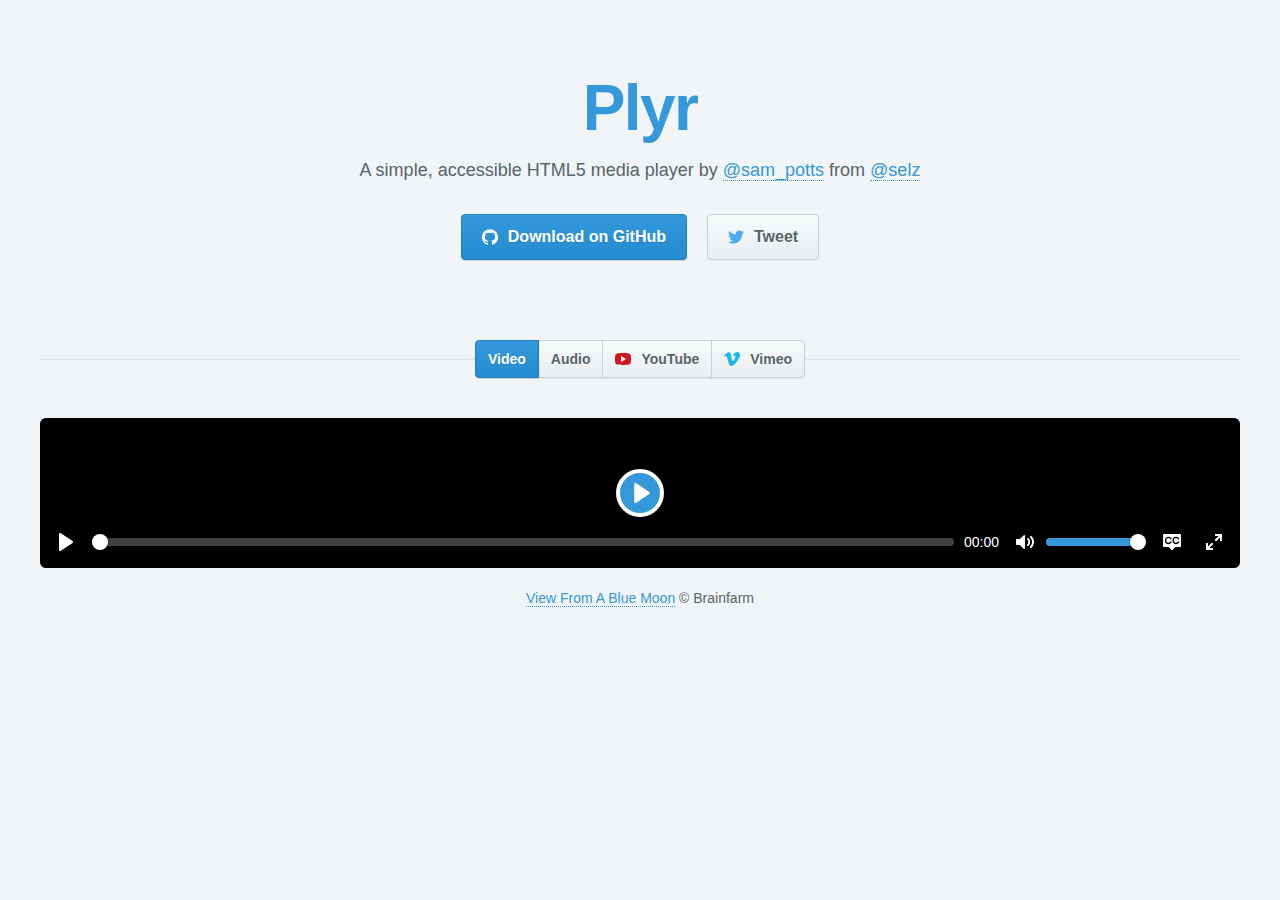
<file: concert-tecket/lib/plyr/demo/index.html>
<!doctype html>
<html lang="en">
    <head>
        <meta charset="utf-8" />
        <title>Plyr - A simple HTML5 media player</title>
        <meta name="description" content="A simple HTML5 media player with custom controls and WebVTT captions.">
        <meta name="author" content="Sam Potts">
        <meta name="viewport" content="width=device-width, initial-scale=1">

        <!-- Styles -->
        <link rel="stylesheet" href="../dist/plyr.css">

        <!-- Docs styles -->
        <link rel="stylesheet" href="dist/demo.css">
    </head>
    <body>
        <header>
            <h1>Plyr</h1>
            <p>A simple, accessible HTML5 media player by <a href="https://twitter.com/sam_potts" target="_blank">@sam_potts</a> from <a href="https://twitter.com/selz" target="_blank">@selz</a></p>
            <nav>
                <ul>
                    <li>
                        <a href="https://github.com/selz/plyr" target="_blank" class="btn btn--large btn--primary" data-shr-network="github">
                            <svg class="icon"><use xlink:href="#icon-github"/></svg>Download on GitHub
                        </a>
                    </li>
                    <li>
                        <a href="https://twitter.com/intent/tweet?text=A+simple+HTML5+media+player+with+custom+controls+and+WebVTT+captions.&url=http%3A%2F%2Fplyr.io&via=Sam_Potts" target="_blank" class="btn btn--large btn--twitter" data-shr-network="twitter">
                            <svg class="icon"><use xlink:href="#icon-twitter"/></svg>Tweet
                        </a>
                    </li>
                </ul>
            </nav>
        </header>

        <main role="main" id="main">
            <nav class="btn__bar">
                <ul>
                    <li class="active">
                        <button type="button" class="btn" data-source="video">Video</button>
                    </li>
                    <li>
                        <button type="button" class="btn" data-source="audio">Audio</button>
                    </li>
                    <li>
                        <button type="button" class="btn btn--youtube" data-source="youtube"><svg class="icon"><use xlink:href="#icon-youtube"/></svg>YouTube</button>
                    </li>
                    <li>
                        <button type="button" class="btn btn--vimeo" data-source="vimeo"><svg class="icon"><use xlink:href="#icon-vimeo"/></svg>Vimeo</button>
                    </li>
                </ul>
            </nav>
            <section>
                <video poster="https://cdn.selz.com/plyr/1.5/View_From_A_Blue_Moon_Trailer-HD.jpg" controls crossorigin>
                    <!-- Video files -->
                    <source src="https://cdn.selz.com/plyr/1.5/View_From_A_Blue_Moon_Trailer-HD.mp4" type="video/mp4">
                    <source src="https://cdn.selz.com/plyr/1.5/View_From_A_Blue_Moon_Trailer-HD.webm" type="video/webm">

                    <!-- Text track file -->
                    <track kind="captions" label="English" srclang="en" src="https://cdn.selz.com/plyr/1.5/View_From_A_Blue_Moon_Trailer-HD.en.vtt" default>

                    <!-- Fallback for browsers that don't support the <video> element -->
                    <a href="https://cdn.selz.com/plyr/1.5/View_From_A_Blue_Moon_Trailer-HD.mp4" download>Download</a>
                </video>

                <ul>
                    <li class="plyr__cite plyr__cite--video"><small><a href="http://viewfromabluemoon.com/" target="_blank">View From A Blue Moon</a> &copy; Brainfarm</small></li>
                    <li class="plyr__cite plyr__cite--audio"><small><a href="http://www.kishibashi.com/" target="_blank">Kishi Bashi &ndash; &ldquo;It All Began With A Burst&rdquo;</a> &copy; Kishi Bashi</small></li>
                    <li class="plyr__cite plyr__cite--youtube"><small><a href="https://www.youtube.com/watch?v=bTqVqk7FSmY" target="_blank">View From A Blue Moon</a> on <span class="color--youtube"><svg class="icon"><use xlink:href="#icon-youtube"/></svg>YouTube</span></small>
                    <li class="plyr__cite plyr__cite--vimeo"><small><a href="https://vimeo.com/ondemand/viewfromabluemoon4k" target="_blank">View From A Blue Moon</a> on <span class="color--vimeo"><svg class="icon"><use xlink:href="#icon-vimeo"/></svg>Vimeo</span></small>
                </ul>
            </section>
        </main>

        <!-- Plyr core script -->
        <script src="../dist/plyr.js"></script>

        <!-- Docs script -->
        <script src="dist/demo.js"></script>

        <!-- Rangetouch to fix <input type="range"> on touch devices (see https://rangetouch.com) -->
        <script src="https://cdn.rangetouch.com/0.0.9/rangetouch.js" async></script>

        <!-- Sharing libary (https://shr.one) -->
        <script src="https://cdn.shr.one/0.1.9/shr.js"></script>
        <script>if(window.shr) { window.shr.setup({ count: { classname: 'btn__count' } }); }</script>
    </body>
</html>
</file>
<file: concert-tecket/lib/plyr/dist/plyr.css>
.plyr input[type=range]:focus,.plyr:focus{outline:0}.plyr .plyr__video-embed iframe,.plyr__tooltip{pointer-events:none}@keyframes plyr-progress{to{background-position:25px 0}}.plyr{position:relative;max-width:100%;min-width:200px;font-family:Avenir,'Avenir Next','Helvetica Neue','Segoe UI',Helvetica,Arial,sans-serif;direction:ltr}.plyr,.plyr *,.plyr ::after,.plyr ::before{box-sizing:border-box}.plyr a,.plyr button,.plyr input,.plyr label{-ms-touch-action:manipulation;touch-action:manipulation}.plyr audio,.plyr video{width:100%;height:auto;vertical-align:middle;border-radius:inherit}.plyr input[type=range]{display:block;height:20px;width:100%;margin:0;padding:0;vertical-align:middle;-webkit-appearance:none;-moz-appearance:none;appearance:none;cursor:pointer;border:none;background:0 0}.plyr input[type=range]::-webkit-slider-runnable-track{height:8px;background:0 0;border:0;border-radius:4px;-webkit-user-select:none;user-select:none}.plyr input[type=range]::-webkit-slider-thumb{-webkit-appearance:none;margin-top:-4px;position:relative;height:16px;width:16px;background:#fff;border:2px solid transparent;border-radius:100%;transition:background .2s ease,border .2s ease,transform .2s ease;box-shadow:0 1px 1px rgba(0,0,0,.15),0 0 0 1px rgba(0,0,0,.15);box-sizing:border-box}.plyr input[type=range]::-moz-range-track{height:8px;background:0 0;border:0;border-radius:4px;-moz-user-select:none;user-select:none}.plyr input[type=range]::-moz-range-thumb{position:relative;height:16px;width:16px;background:#fff;border:2px solid transparent;border-radius:100%;transition:background .2s ease,border .2s ease,transform .2s ease;box-shadow:0 1px 1px rgba(0,0,0,.15),0 0 0 1px rgba(0,0,0,.15);box-sizing:border-box}.plyr input[type=range]::-ms-track{height:8px;background:0 0;border:0;color:transparent}.plyr input[type=range]::-ms-fill-upper{height:8px;background:0 0;border:0;border-radius:4px;-ms-user-select:none;user-select:none}.plyr input[type=range]::-ms-fill-lower{height:8px;border:0;border-radius:4px;-ms-user-select:none;user-select:none;background:#3498db}.plyr input[type=range]::-ms-thumb{position:relative;height:16px;width:16px;background:#fff;border:2px solid transparent;border-radius:100%;transition:background .2s ease,border .2s ease,transform .2s ease;box-shadow:0 1px 1px rgba(0,0,0,.15),0 0 0 1px rgba(0,0,0,.15);box-sizing:border-box;margin-top:0}.plyr input[type=range]::-ms-tooltip{display:none}.plyr input[type=range]::-moz-focus-outer{border:0}.plyr input[type=range].tab-focus:focus{outline-offset:3px}.plyr input[type=range]:active::-webkit-slider-thumb{background:#3498db;border-color:#fff;transform:scale(1.25)}.plyr input[type=range]:active::-moz-range-thumb{background:#3498db;border-color:#fff;transform:scale(1.25)}.plyr input[type=range]:active::-ms-thumb{background:#3498db;border-color:#fff;transform:scale(1.25)}.plyr--video input[type=range].tab-focus:focus{outline:rgba(255,255,255,.5) dotted 1px}.plyr--audio input[type=range].tab-focus:focus{outline:rgba(86,93,100,.5) dotted 1px}.plyr__sr-only{clip:rect(1px,1px,1px,1px);overflow:hidden;position:absolute!important;padding:0!important;border:0!important;height:1px!important;width:1px!important}.plyr__video-wrapper{position:relative;background:#000;border-radius:inherit}.plyr__video-embed{padding-bottom:56.25%;height:0;overflow:hidden;z-index:0}.plyr__video-embed iframe{position:absolute;top:0;left:0;width:100%;height:100%;border:0;-webkit-user-select:none;-moz-user-select:none;-ms-user-select:none;user-select:none;z-index:1}.plyr__video-embed>div{position:relative;padding-bottom:200%;transform:translateY(-35.95%)}.plyr video::-webkit-media-text-track-container{display:none}.plyr__captions{display:none;position:absolute;bottom:0;left:0;width:100%;padding:20px;transform:translateY(-40px);transition:transform .3s ease;color:#fff;font-size:16px;text-align:center;font-weight:400}.plyr__captions span{border-radius:2px;padding:3px 10px;background:rgba(0,0,0,.7);-webkit-box-decoration-break:clone;box-decoration-break:clone;line-height:150%}.plyr__captions span:empty{display:none}@media (min-width:768px){.plyr__captions{font-size:24px}}.plyr--captions-active .plyr__captions{display:block}.plyr--hide-controls .plyr__captions{transform:translateY(-15px)}@media (min-width:1024px){.plyr--fullscreen-active .plyr__captions{font-size:32px}}.plyr ::-webkit-media-controls{display:none}.plyr__controls{display:-ms-flexbox;display:flex;-ms-flex-align:center;align-items:center;line-height:1;text-align:center}.plyr__controls .plyr__progress,.plyr__controls .plyr__time,.plyr__controls>button{margin-left:5px}.plyr__controls .plyr__progress:first-child,.plyr__controls .plyr__time:first-child,.plyr__controls>button:first-child{margin-left:0}.plyr__controls .plyr__volume{margin-left:5px}.plyr__controls [data-plyr=pause]{margin-left:0}.plyr__controls button{position:relative;display:inline-block;-ms-flex-negative:0;flex-shrink:0;overflow:visible;vertical-align:middle;padding:7px;border:0;background:0 0;border-radius:3px;cursor:pointer;transition:background .3s ease,color .3s ease,opacity .3s ease;color:inherit}.plyr__controls button svg{width:18px;height:18px;display:block;fill:currentColor}.plyr__controls button:focus{outline:0}.plyr__controls .icon--captions-on,.plyr__controls .icon--exit-fullscreen,.plyr__controls .icon--muted{display:none}@media (min-width:480px){.plyr__controls .plyr__progress,.plyr__controls .plyr__time,.plyr__controls>button{margin-left:10px}}.plyr--hide-controls .plyr__controls{opacity:0;pointer-events:none}.plyr--video .plyr__controls{position:absolute;left:0;right:0;bottom:0;padding:50px 10px 10px;background:linear-gradient(rgba(0,0,0,0),rgba(0,0,0,.5));border-bottom-left-radius:inherit;border-bottom-right-radius:inherit;color:#fff;transition:opacity .3s ease}.plyr--video .plyr__controls button.tab-focus:focus,.plyr--video .plyr__controls button:hover{background:#3498db;color:#fff}.plyr--audio .plyr__controls{padding:10px;border-radius:inherit;background:#fff;border:1px solid #dbe3e8;color:#565D64}.plyr--audio .plyr__controls button.tab-focus:focus,.plyr--audio .plyr__controls button:hover,.plyr__play-large{background:#3498db;color:#fff}.plyr__play-large{display:none;position:absolute;z-index:1;top:50%;left:50%;transform:translate(-50%,-50%);padding:10px;border:4px solid currentColor;border-radius:100%;box-shadow:0 1px 1px rgba(0,0,0,.15);transition:all .3s ease}.plyr__play-large svg{position:relative;left:2px;width:20px;height:20px;display:block;fill:currentColor}.plyr__play-large:focus{outline:rgba(255,255,255,.5) dotted 1px}.plyr .plyr__play-large{display:inline-block}.plyr--audio .plyr__play-large,.plyr--playing .plyr__controls [data-plyr=play],.plyr__controls [data-plyr=pause]{display:none}.plyr--playing .plyr__play-large{opacity:0;visibility:hidden}.plyr--playing .plyr__controls [data-plyr=pause]{display:inline-block}.plyr--captions-active .plyr__controls .icon--captions-on,.plyr--fullscreen-active .icon--exit-fullscreen,.plyr--muted .plyr__controls .icon--muted{display:block}.plyr [data-plyr=captions],.plyr [data-plyr=fullscreen],.plyr--captions-active .plyr__controls .icon--captions-on+svg,.plyr--fullscreen-active .icon--exit-fullscreen+svg,.plyr--muted .plyr__controls .icon--muted+svg{display:none}.plyr--captions-enabled [data-plyr=captions],.plyr--fullscreen-enabled [data-plyr=fullscreen]{display:inline-block}.plyr__tooltip{position:absolute;z-index:2;bottom:100%;margin-bottom:10px;padding:5px 7.5px;opacity:0;background:rgba(0,0,0,.7);border-radius:3px;color:#fff;font-size:14px;line-height:1.3;transform:translate(-50%,10px) scale(.8);transform-origin:50% 100%;transition:transform .2s .1s ease,opacity .2s .1s ease}.plyr__tooltip::before{content:'';position:absolute;width:0;height:0;left:50%;transform:translateX(-50%);bottom:-4px;border-right:4px solid transparent;border-top:4px solid rgba(0,0,0,.7);border-left:4px solid transparent;z-index:2}.plyr button.tab-focus:focus .plyr__tooltip,.plyr button:hover .plyr__tooltip,.plyr__tooltip--visible{opacity:1;transform:translate(-50%,0) scale(1)}.plyr button:hover .plyr__tooltip{z-index:3}.plyr__controls button:first-child .plyr__tooltip{left:0;transform:translate(0,10px) scale(.8);transform-origin:0 100%}.plyr__controls button:first-child .plyr__tooltip::before{left:16px}.plyr__controls button:last-child .plyr__tooltip{right:0;transform:translate(0,10px) scale(.8);transform-origin:100% 100%}.plyr__controls button:last-child .plyr__tooltip::before{left:auto;right:16px;transform:translateX(50%)}.plyr__controls button:first-child .plyr__tooltip--visible,.plyr__controls button:first-child.tab-focus:focus .plyr__tooltip,.plyr__controls button:first-child:hover .plyr__tooltip,.plyr__controls button:last-child .plyr__tooltip--visible,.plyr__controls button:last-child.tab-focus:focus .plyr__tooltip,.plyr__controls button:last-child:hover .plyr__tooltip{transform:translate(0,0) scale(1)}.plyr__progress{position:relative;display:none;-ms-flex:1;flex:1}.plyr__progress input[type=range]{position:relative;z-index:2}.plyr__progress input[type=range]::-webkit-slider-runnable-track{background:0 0}.plyr__progress input[type=range]::-moz-range-track{background:0 0}.plyr__progress input[type=range]::-ms-fill-upper{background:0 0}.plyr__progress .plyr__tooltip{left:0}.plyr .plyr__progress{display:inline-block}.plyr__progress--buffer,.plyr__progress--played,.plyr__volume--display{position:absolute;left:0;top:50%;width:100%;height:8px;margin:-4px 0 0;padding:0;vertical-align:top;-webkit-appearance:none;-moz-appearance:none;appearance:none;border:none;border-radius:100px}.plyr__progress--buffer::-webkit-progress-bar,.plyr__progress--played::-webkit-progress-bar,.plyr__volume--display::-webkit-progress-bar{background:0 0}.plyr__progress--buffer::-webkit-progress-value,.plyr__progress--played::-webkit-progress-value,.plyr__volume--display::-webkit-progress-value{background:currentColor;border-radius:100px;min-width:8px}.plyr__progress--buffer::-moz-progress-bar,.plyr__progress--played::-moz-progress-bar,.plyr__volume--display::-moz-progress-bar{background:currentColor;border-radius:100px;min-width:8px}.plyr__progress--buffer::-ms-fill,.plyr__progress--played::-ms-fill,.plyr__volume--display::-ms-fill{border-radius:100px}.plyr__progress--played,.plyr__volume--display{z-index:1;color:#3498db;background:0 0;transition:none}.plyr__progress--played::-webkit-progress-value,.plyr__volume--display::-webkit-progress-value{min-width:8px;max-width:99%;border-top-right-radius:0;border-bottom-right-radius:0;transition:none}.plyr__progress--played::-moz-progress-bar,.plyr__volume--display::-moz-progress-bar{min-width:8px;max-width:99%;border-top-right-radius:0;border-bottom-right-radius:0;transition:none}.plyr__progress--played::-ms-fill,.plyr__volume--display::-ms-fill{display:none}.plyr__progress--buffer::-webkit-progress-value{transition:width .2s ease}.plyr__progress--buffer::-moz-progress-bar{transition:width .2s ease}.plyr__progress--buffer::-ms-fill{transition:width .2s ease}.plyr--video .plyr__progress--buffer,.plyr--video .plyr__volume--display{background:rgba(255,255,255,.25)}.plyr--video .plyr__progress--buffer{color:rgba(255,255,255,.25)}.plyr--audio .plyr__progress--buffer,.plyr--audio .plyr__volume--display{background:rgba(198,214,219,.66)}.plyr--audio .plyr__progress--buffer{color:rgba(198,214,219,.66)}.plyr--loading .plyr__progress--buffer{animation:plyr-progress 1s linear infinite;background-size:25px 25px;background-repeat:repeat-x;background-image:linear-gradient(-45deg,rgba(0,0,0,.15) 25%,transparent 25%,transparent 50%,rgba(0,0,0,.15) 50%,rgba(0,0,0,.15) 75%,transparent 75%,transparent);color:transparent}.plyr--video.plyr--loading .plyr__progress--buffer{background-color:rgba(255,255,255,.25)}.plyr--audio.plyr--loading .plyr__progress--buffer{background-color:rgba(198,214,219,.66)}.plyr__time{display:inline-block;vertical-align:middle;font-size:14px}.plyr__time+.plyr__time{display:none}@media (min-width:768px){.plyr__time+.plyr__time{display:inline-block}}.plyr__time+.plyr__time::before{content:'\2044';margin-right:10px}.plyr__volume{display:none}.plyr .plyr__volume{-ms-flex:1;flex:1;position:relative}.plyr .plyr__volume input[type=range]{position:relative;z-index:2}@media (min-width:480px){.plyr .plyr__volume{display:block;max-width:60px}}@media (min-width:768px){.plyr .plyr__volume{max-width:100px}}.plyr--is-ios .plyr__volume,.plyr--is-ios [data-plyr=mute]{display:none!important}.plyr--fullscreen-active{position:fixed;top:0;left:0;right:0;bottom:0;height:100%;width:100%;z-index:10000000;background:#000;border-radius:0!important}.plyr--fullscreen-active video{height:100%}.plyr--fullscreen-active .plyr__video-wrapper{height:100%;width:100%}.plyr--fullscreen-active .plyr__controls{position:absolute;bottom:0;left:0;right:0}.plyr--fullscreen-active.plyr--vimeo .plyr__video-wrapper{height:0;top:50%;transform:translateY(-50%)}
</file>
<file: concert-tecket/lib/plyr/demo/dist/demo.css>
/*! normalize.css v2.1.3 | MIT License | git.io/normalize */a.logo,img,legend{border:0}a,h1,h2{color:#3498db}article,aside,details,figcaption,figure,footer,header,hgroup,main,nav,section,small,summary{display:block}body,figure,li,ul{margin:0}[hidden],template{display:none}li,nav ul,ul{list-style:none;padding:0}legend,li,nav ul,ul{padding:0}.btn__bar,sub,sup{position:relative}audio,canvas,video{display:inline-block}audio:not([controls]){display:none;height:0}html{font-family:sans-serif;-ms-text-size-adjust:100%;-webkit-text-size-adjust:100%}a{background:0 0;text-decoration:none;border-bottom:1px dotted currentColor;transition:background .3s ease,color .3s ease,border .3s ease}a:active,a:hover{outline:0}abbr[title]{border-bottom:1px dotted}b,strong{font-weight:700}dfn{font-style:italic}hr{box-sizing:content-box;height:0}mark{background:#ff0;color:#000}code,kbd,pre,samp{font-family:monospace,serif;font-size:1em}pre{white-space:pre-wrap}.btn__bar,nav li{white-space:nowrap}q{quotes:"\201C" "\201D" "\2018" "\2019"}sub,sup{font-size:75%;line-height:0;vertical-align:baseline}sup{top:-.5em}sub{bottom:-.25em}svg:not(:root){overflow:hidden}fieldset{border:1px solid silver;margin:0 2px;padding:.35em .625em .75em}button,input,select,textarea{font-family:inherit;font-size:100%;margin:0}button,input{line-height:normal}button,select{text-transform:none}button,html input[type=button],input[type=reset],input[type=submit]{-webkit-appearance:button;cursor:pointer}button[disabled],html input[disabled]{cursor:default}input[type=checkbox],input[type=radio]{box-sizing:border-box;padding:0}input[type=search]{-webkit-appearance:textfield;box-sizing:content-box}input[type=search]::-webkit-search-cancel-button,input[type=search]::-webkit-search-decoration{-webkit-appearance:none}button::-moz-focus-inner,input::-moz-focus-inner{border:0;padding:0}textarea{overflow:auto;vertical-align:top}table{border-collapse:collapse;border-spacing:0}@keyframes fade-in{0%{opacity:0}100%{opacity:1}}@font-face{font-family:Avenir;src:url(//cdn.plyr.io/fonts/avenir-medium.woff2) format("woff2"),url(//cdn.plyr.io/fonts/avenir-medium.woff) format("woff");font-style:normal;font-weight:500}@font-face{font-family:Avenir;src:url(//cdn.plyr.io/fonts/avenir-bold.woff2) format("woff2"),url(//cdn.plyr.io/fonts/avenir-bold.woff) format("woff");font-style:normal;font-weight:700}html{font-size:100%;height:100%;background:fixed #f2f5f7}body{font-family:Avenir,"Helvetica Neue",Helvetica,Arial,sans-serif;line-height:1.5;text-align:center;color:#55646b;font-weight:500;-moz-osx-font-smoothing:grayscale;-webkit-font-smoothing:antialiased;padding:10px}h1,h2{letter-spacing:-.025em;margin:0 0 10px;line-height:1.2;font-weight:700}h1{font-size:64px;font-size:4rem}p,small{margin:0 0 20px}small{padding:0 10px;font-size:14px;font-size:.875rem}a:focus,a:hover{color:#343f4a;border-bottom-color:transparent}a:focus{outline:#343f4a dotted thin;outline-offset:1px}.color--vimeo{color:#19b7ed}.color--youtube{color:#cc181e}*,::after,::before{box-sizing:border-box}.btn__bar ul,nav li{display:inline-block}header{padding:20px;margin-bottom:20px}header p{font-size:18px;font-size:1.125rem}section{max-width:1200px;margin:0 auto 20px}@media (min-width:480px){header{padding-top:60px;padding-bottom:60px}section{margin-bottom:40px}}.icon{fill:currentColor;width:18px;height:18px;vertical-align:-3px}.btn,.btn__count,.error main,video{vertical-align:middle}a svg,button svg,label svg{pointer-events:none}.btn .icon,a .icon{margin-right:10px}.btn:not(.btn-large) .icon{width:16px;height:16px}nav ul{margin:0;font-size:0}nav li{margin-top:10px;font-size:16px;font-size:1rem}nav li+li{margin-left:20px}.btn__bar{margin:0 auto 20px;max-width:1200px}.btn__bar::before{content:"";position:absolute;top:50%;left:0;right:0;height:1px;background:#dbe3e8}.btn__bar ul{position:relative;z-index:1;-webkit-user-select:none;-moz-user-select:none;-ms-user-select:none;user-select:none}.btn__bar li{margin:0}.btn__bar li:first-child .btn{border-radius:4px 0 0 4px}.btn__bar li:last-child .btn{border-radius:0 4px 4px 0}.btn__bar li+li .btn{margin-left:-1px}.btn__bar li.active .btn{position:relative;z-index:1}.btn__bar li.active .btn .icon{color:inherit}.btn__bar li.active+li .btn:hover{z-index:0}.btn__bar .btn{position:relative;display:block;border-radius:0}.btn__bar .btn:focus,.btn__bar .btn:hover{z-index:1}@media (min-width:560px){.btn__bar{margin-bottom:40px}}.btn,.btn__count{display:inline-block;border-radius:4px;-webkit-user-select:none;-moz-user-select:none;-ms-user-select:none;user-select:none;font-weight:700}.btn{padding:10px 12px;background:linear-gradient(#f8fafb,#e9eef1);border:1px solid #cbd0d3;box-shadow:0 1px 1px rgba(0,0,0,.05);text-shadow:0 1px 1px #fff;color:#55646b;transition:background .1s ease,color .1s ease;font-size:14px;font-size:.875rem}.btn:focus,.btn:hover{border-color:#b5bcc0;color:#55646b;outline:0}.btn--large{padding:10px 20px;font-size:16px;font-size:1rem}.btn--primary,.btn__bar li.active .btn{background-image:linear-gradient(#3498db,#258cd1);background-color:#3498db;border-color:#217dbb;box-shadow:0 1px 1px rgba(0,0,0,.15);text-shadow:0 1px 1px rgba(0,0,0,.1);color:#fff}.btn--primary:focus,.btn--primary:hover{color:#fff;border-color:#196090}.btn--youtube .icon{color:#cc181e}.btn--vimeo .icon{color:#19b7ed}.btn--twitter .icon{color:#4BAAF4}.btn__count{position:relative;margin-left:10px;padding:10px 15px;background:#fff;border:1px solid #cbd0d3}.btn__count::before,.plyr__video-wrapper::after{content:"";position:absolute}.btn__count::before{display:block;width:8px;height:8px;left:1px;top:50%;margin-top:-4px;background:inherit;border:inherit;border-width:1px 0 0 1px;transform:rotate(-45deg) translate(-50%,-50%)}.error body,html.error{height:100%}.error body{width:100%;display:table;table-layout:fixed}.error main{display:table-cell;width:100%}video{max-width:100%}.plyr{margin:0 auto;border-radius:6px}.plyr--audio{max-width:520px}.plyr__video-wrapper::after{pointer-events:none;top:0;bottom:0;left:0;right:0;border:1px solid rgba(0,0,0,.15);border-radius:inherit}.plyr__cite{display:none;margin-top:20px}.plyr__cite .icon{margin-right:5px}.plyr--audio~ul .plyr__cite--audio,.plyr--video:not(.plyr--youtube):not(.plyr--vimeo)~ul .plyr__cite--video,.plyr--vimeo~ul .plyr__cite--vimeo,.plyr--youtube~ul .plyr__cite--youtube{display:block}
</file>
